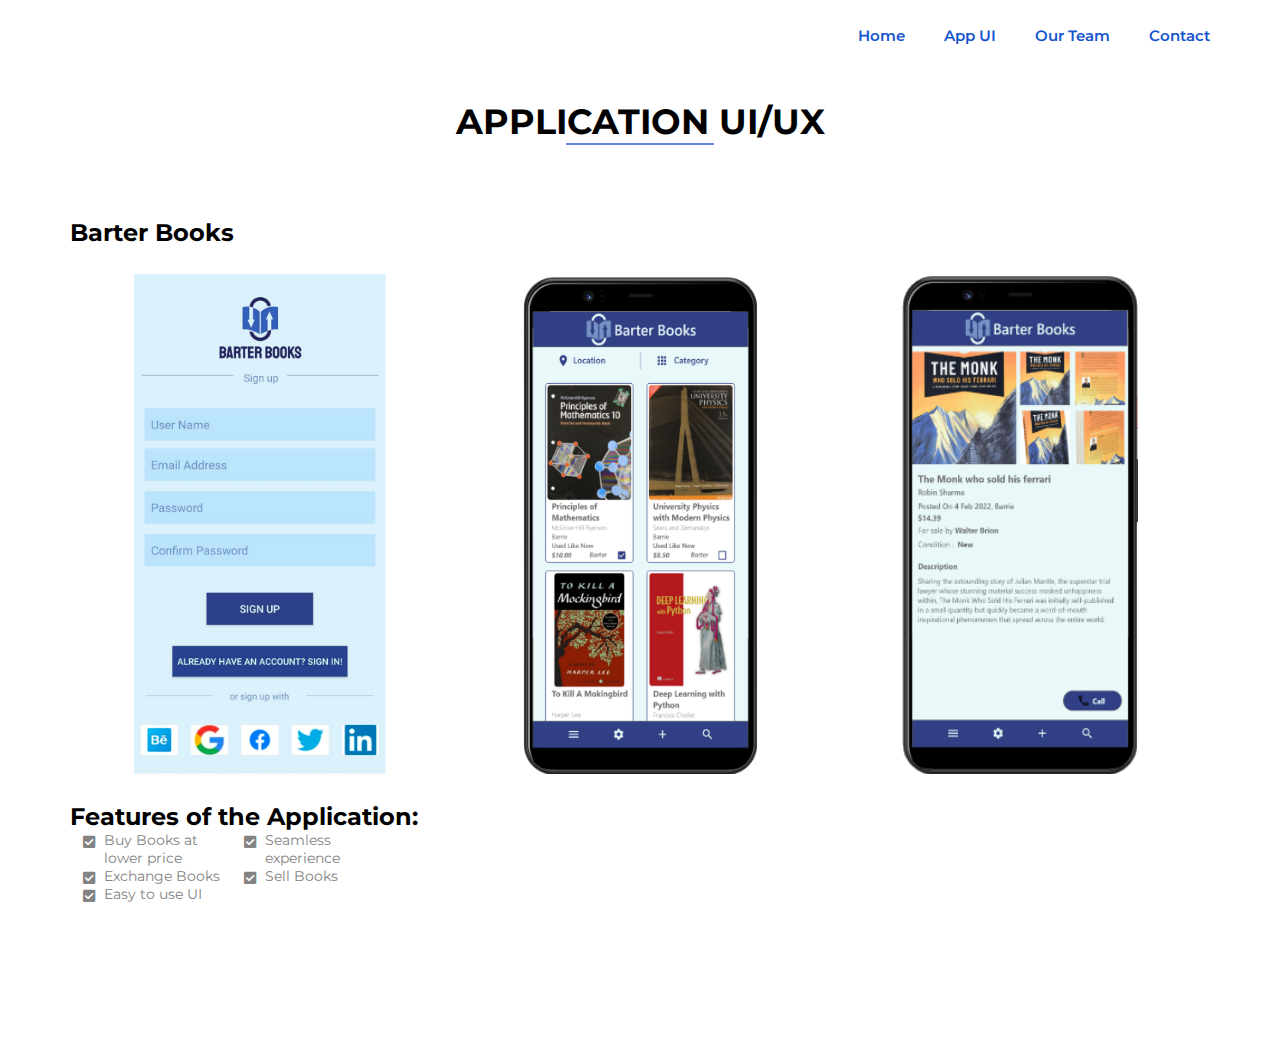
<file: applicationUI.html>
<!DOCTYPE html>
<html lang="en">

<head>
   <meta charset="UTF-8" />
   <meta name="viewport" content="width=device-width, initial-scale=1.0" />
   <title>Sanchit | Portfolio</title>
   <link href="./css/header.css" rel="stylesheet" />
   <link href="./css/main.css" rel="stylesheet" />
   <link href="./css/home.css" rel="stylesheet" />
   <link href="./css/about.css" rel="stylesheet" />

   <link href="./css/portfolio.css" rel="stylesheet" />

   <link href="./css/contact.css" rel="stylesheet" />
   <link href="./css/footer.css" rel="stylesheet" />
</head>

<body>
    <header>
        <div class="container">
           <div class="row">
              <div class="brand-name">
              </div>
              <div class="hamburger">
                 <i class="fa fa-bars"></i>
              </div>
              
              <nav class="navbar navbar-expand-sm bg-dark">
               <div class="container-fluid">
                 <ul class="navbar-nav">
                  
                   <li class="nav-item">
                     <a class="nav-link" href="index.html">Home</a>
                   </li>
                   <li class="nav-item">
                     <a class="nav-link" href="applicationUI.html">App UI</a>
                   </li>
                   <li class="nav-item">
                      <a class="nav-link" href="ourteam.html">Our Team</a>
                    </li>
                   <li class="nav-item">
                      <a class="nav-link" href="contact me.html">Contact</a>
                    </li>
                 </ul>
               </div>
             </nav>
               
  
           </div>
        </div>
     </header>

<section class="portfolio" id="portfolio">
    <div class="container">
       <div class="row">
          <div class="title text-center">
             <h1>Application UI/UX</h1>
          </div>
       </div>

       <div class="row">
          <div class="filter-btn">
             <ul id="filterBtn">
          </div>
       </div>


       



      
 
 
     


       <h2>Barter Books</h2>
       <br>
       <div class="row">
          <!-- <div class="gallery"> -->
          <div class="col item" data-id="web">
             <div class="inner">
                <img width="20px" height="500px" class="" src="./img/portfolio/project_7.png" alt="portfolio" />
             </div>
          </div>
          <div class="col item" data-id="web">
             <div class="inner">
                <img width="20px" height="500px" class="" src="./img/portfolio/ScreenHomebarter.png" alt="portfolio" />
             </div>
          </div>
          <div class="col item" data-id="web">
             <div class="inner">
                <img width="20px" height="500px" class="" src="./img/portfolio/ScreenDetailsbarter.png" alt="portfolio" />
             </div>
          </div>
          <div class="skills">
            <h2>Features of the Application:</h2>
            <div class="skills-list">
               <ul class="fa-ul">
                  <li><span class="fa-li"><i class="fas fa-check-square"></i></span>Buy Books at lower price </li>
                  <li><span class="fa-li"><i class="fas fa-check-square"></i></span>Exchange Books</li>
                  <li><span class="fa-li"><i class="fas fa-check-square"></i></span>Easy to use UI</li>
                 
                
               </ul>
               <ul class="fa-ul">
                  <li><span class="fa-li"><i class="fas fa-check-square"></i></span>Seamless experience</li>
                  <li><span class="fa-li"><i class="fas fa-check-square"></i></span>Sell Books</li>
                 
               </ul>
            </div>
         </div>

       </div>
       <br>
       <br>       
    </div>

    </div>
    </div>
    </div>
 </section>


</body>
 </html>
</file>
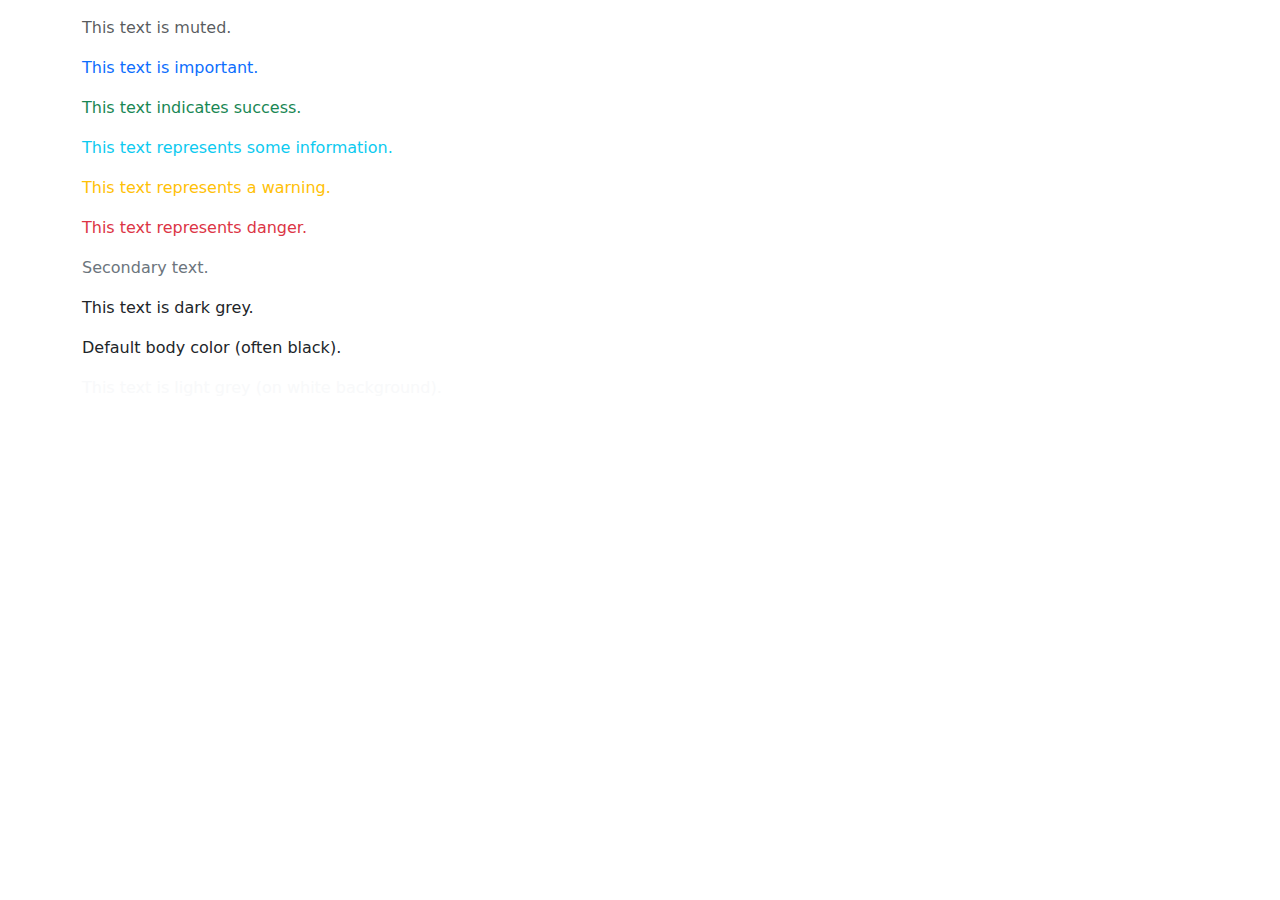
<file: Report.html>
<!DOCTYPE html>
<html lang="en">
<head>
  <meta charset="utf-8">
  <meta name="viewport" content="width=device-width, initial-scale=1">
  <link href="https://cdn.jsdelivr.net/npm/bootstrap@5.1.3/dist/css/bootstrap.min.css" rel="stylesheet">
  <script src="https://cdn.jsdelivr.net/npm/bootstrap@5.1.3/dist/js/bootstrap.bundle.min.js"></script>
</head>
<body>

<div class="container mt-3">
  <p class="text-muted">This text is muted.</p>
  <p class="text-primary">This text is important.</p>
  <p class="text-success">This text indicates success.</p>
  <p class="text-info">This text represents some information.</p>
  <p class="text-warning">This text represents a warning.</p>
  <p class="text-danger">This text represents danger.</p>
  <p class="text-secondary">Secondary text.</p>
  <p class="text-dark">This text is dark grey.</p>
  <p class="text-body">Default body color (often black).</p>
  <p class="text-light">This text is light grey (on white background).</p>
  <p class="text-white">This text is white (on white background).</p>
</div>

</body>
</html>
</file>
<file: css/header.css>
header {
  position: absolute;
  padding: 0px 15px;
  left: 0px;
  right: 0px;
  z-index: 11;
}

.fixed {
  background-color: rgb(236, 241, 250);
  position: fixed;
  border-color: #eee;
  animation: fixHeader 1s ease;
  z-index: 11;
}

@keyframes fixHeader {
  0% {
    transform: translateY(-100%);
  }

  100% {
    transform: translateY(0%);
  }
}

.container {
  max-width: 1140px;
  margin: auto;
}

header .row {
  justify-content: space-between;
  align-items: center;
}

.brand-name a {
  font-size: 22px;
  font-weight: 500;
  color: rgb(236, 241, 250);
  position: relative;
  font-family: 'Lobster', cursive;
}

.fixed .brand-name a {
  color: #000;
}

.hamburger .fa {
  font-size: 20px;
  background-color: rgb(236, 241, 250);
  color: #01143e;
  display: none;
  height: 30px;
  width: 35px;
  border-radius: 2px;
  line-height: 30px;
  text-align: center;
  cursor: pointer;
  border: 1px solid #eee;
}

.navbar ul {
  list-style: none;
  margin: 0;
  padding: 0;
}

.navbar ul li {
  display: inline;
  margin-left: 35px;
}

.navbar ul li a {
  font-size: 15px;
  line-height: 72px;
  color: rgb(20, 85, 207);
  font-weight: 600;
  /* display: block; */
  position: relative;
}

.fixed .navbar ul li a {
  color: #000;
}

.navbar ul li a::before {
  content: "";
  height: 2px;
  background-color: rgb(236, 241, 250);
  width: 0%;
  position: absolute;
  right: 0px;
  bottom: -27px;
  cursor: pointer;
  transition: all 0.5s ease;
}

.fixed .navbar ul li a::before {
  background-color: #5f88e0;
}

.navbar ul li a:hover::before {
  width: 100%;
  left: 0px;
}

.navbar ul li a.active::before {
  width: 100%;
  left: 0;
}
</file>
<file: css/main.css>
@import url("https://fonts.googleapis.com/css2?family=Montserrat:wght@300;400;500;600;700&display=swap");
@import url('https://fonts.googleapis.com/css2?family=Lobster&display=swap');

@import url("https://cdnjs.cloudflare.com/ajax/libs/font-awesome/5.13.0/css/all.min.css");
@import url("https://stackpath.bootstrapcdn.com/font-awesome/4.7.0/css/font-awesome.min.css");

html {
  scroll-behavior: smooth;
}

body {
  margin: 0;
  font-family: "Montserrat", sans-serif;
  background-color: rgb(236, 241, 250);
}


* {
  box-sizing: border-box;
  margin: 0;
  object-fit: contain;
}

a {
  text-decoration: none;
  font-size: 15px;
}

.row {
  display: flex;
  flex-wrap: wrap;
}

.title {
  flex: 0 0 100%;
  max-width: 100%;
  margin-bottom: 40px;
}

.title h1 {
  color: #000;
  display: inline-block;
  font-size: 35px;
  font-weight: 700;
  text-transform: uppercase;
  margin: 0px 0px 10px;
  position: relative;
}

.title h1::before {
  content: "";
  left: 0;
  right: 30%;
  position: absolute;
  height: 2px;
  background-color: #5f88e0;
  bottom: -2px;
}

.title p {
  font-size: 12px;
  color: #838383;
  font-weight: 400;
  letter-spacing: 2px;
}

.text-center {
  text-align: center !important;
}

.text-right {
  text-align: right !important;
}

.text-left {
  text-align: left !important;
}

.align-items-center {
  align-items: center;
}

.space-between {
  justify-content: space-between;
}

.button {
  flex: 0 0 33.33%;
  max-width: 33.33%;
  text-align: right;
}

.button a {
  font-size: 14px;
  color: rgb(236, 241, 250);
  background-color: transparent;
  border: 1.5px solid rgb(236, 241, 250);
  border-radius: 4px;
  padding: 12px 25px;
  display: inline-block;
  text-transform: uppercase;
  font-weight: 600;
  cursor: pointer;
  transition: all 0.5s ease;
}

.button a:hover {
  background-color: #fff;
  color: #000;
}

@media(max-width: 991px) {
  .block h1 {
    font-size: 50px;
  }
}

@media(max-width: 767px) {
  .home .home-content .block h1 {
    font-size: 40px;
  }

  .home .home-content .block h3 {
    font-size: 25px;
  }

  header {
    padding: 15px;
    position: fixed;
    background-color: rgb(236, 241, 250);
    border-bottom: 1px solid #eee;
  }

  .brand-name .logo {
    color: #01143e;
  }

  .hamburger .fa {

    display: inline-block;
  }

  .navbar {
    position: absolute;
    background-color: rgb(236, 241, 250);
    width: 100%;
    left: 0px;
    top: 60px;
    padding: 15px;
    border-top: 1px solid #eee;
    border-bottom: 1px solid #eee;
    display: none;
  }

  .navbar .show {
    display: block;
  }

  .navbar ul li {
    display: block;
    margin-left: 0;

  }

  .navbar ul li a {
    line-height: 42px;
    color: #01143e;
  }

  .navbar ul li a::before {
    bottom: -3px;
    background-color: #01143e;
  }

  .about .img {
    flex: 0 0 100%;
    max-width: 100%;
  }

  .about .text {
    flex: 0 0 100%;
    max-width: 100%;
    padding-left: 0px;
    padding-top: 30px;
  }

  .service-content .box {
    padding: 30px;
    flex: 0 0 100%;
    max-width: 100%;
  }

  .gallery .item {
    flex: 0 0 50%;
    max-width: 50%;
    position: relative;
    padding: 8px;
  }

  .message .container .row .message-text {
    flex: 0 0 100%;
    max-width: 100%;
  }

  .message .button {
    flex: 0 0 100%;
    max-width: 100%;
    text-align: left;

  }

  .blog-content {
    padding: 40px 20px;
  }

  .blog-content .blog-box {
    flex: 0 0 100%;
    max-width: 100%;
    margin-bottom: 40px;
  }

  .contact-form {
    padding: 20px;
  }

  .contact-form .col-6 {
    flex: 0 0 100%;
    max-width: 100%;
  }
}

@media(max-width: 500px) {
  .home .home-content .block {
    padding-left: 20px;
  }

  .home .home-content .block h1 {
    font-size: 30px;
  }

  .home .home-content .block h3 {
    font-size: 15px;
  }

  .about .about-content .social a {
    margin: 0px 3px;
  }

  .gallery .item {
    flex: 0 0 100%;
    max-width: 100%;
  }

  .testimonials-box .testimonials-img {
    flex-wrap: wrap;
    text-align: center;
  }

  .testimonials-img .test-img {
    flex: 0 0 100%;
    max-width: 100%;

  }


}
</file>
<file: css/home.css>
.home {
  min-height: 100vh;
  background-image: url("../img/hero.png");
  background-size: cover;
  background-position: right;
  padding: 15px;
}

.full-screen {
  min-height: 100vh;
}
.home-content {
  display: flex;
  flex-wrap: wrap;
  align-items: center;
  flex: 0 0 100%;
  max-width: 100%;
}

.block {
  flex: 0 0 75%;
  max-width: 75%;
  color: rgb(236, 241, 250);
  padding-left: 35px;
  border-left: 3px solid rgb(236, 241, 250);
  margin-top: 50px;
}
.block h1 {
  font-size: 70px;
  font-weight: 600;
  margin: 0;
  padding: 0;
}
.block h3 {
  font-size: 25px;
  font-weight: 500;
  margin: 0;
  padding: 0;
}
.block h6 {
  font-size: 18px;
  font-weight: 500;
  margin: 0;
  padding: 0;
}
.cv-btn {
  padding-top: 20px;
}
.cv-btn a {
  font-size: 14px;
  color: rgb(236, 241, 250);
  background-color: transparent;
  border: 1px solid rgb(236, 241, 250);
  border-radius: 4px;
  padding: 12px 25px;
  display: inline-block;
  text-transform: uppercase;
  font-weight: 600;
  cursor: pointer;
  transition: all 0.5s ease;
}
.cv-btn a:hover {
  background-color: #fff;
  color: #000;
}
</file>
<file: css/about.css>
.about {
  padding: 200px 40px;
  background: lightblue url("img/Logo_1-removebg-preview.png") no-repeat fixed center;
}

.img {
  flex: 0 0 50%;
  max-width: 50%;
}

.img img {
  width: 100%;
  border-radius: 4px;
  display: block;
}

.text {
  flex: 0 0 50%;
  max-width: 50%;
  padding-left: 30px;
}

.text h4 {
  font-size: 25px;
  font-weight: 600;
  margin: 0 0 10px;
  color: #000;
}

.text h6 {
  font-size: 18px;
  font-weight: 500;
  margin: 0 0 25px;
  color: #000;
}

.text h6 span {
  color: #5f88e0;
  position: relative;
}

.text h6 span::before {
  content: "";
  left: 0;
  right: 90%;
  position: absolute;
  height: 2px;
  bottom: 0px;
  transition: all 0.5s ease;
}

.text h6 span:hover::before {
  content: "";
  left: 0;
  right: 0;
  position: absolute;
  height: 2px;
  background-color: #5f88e0;
  bottom: 0px;
}

.text p {
  font-size: 15px;
  font-weight: 400;
  line-height: 24px;
  color: #838383;
}

.skills {
  padding: 20px 0px;
}

.skills h6 {
  font-size: 18px;
  font-weight: 400;
  margin: 0 0 25px;
  color: #000;
}

.skills-list {
  width: 300px;
  display: flex;
  justify-content: space-between;
}

.fa-ul li {
  font-size: 14px;
  font-weight: 400;
  color: #838383
}

.fa-ul .fa-li {
  font-size: 14px;
  font-weight: 400;
  color: #838383
}

.social {
  padding-top: 10px;
}

.social a {
  height: 30px;
  width: 30px;
  background-color: #000;
  display: inline-block;
  border: 1px solid #000;
  border-radius: 4px;
  line-height: 28px;
  text-align: center;
  margin: 0px 1px;
  transition: all 0.5s ease;
  -webkit-transition: all 0.5s ease;
}

.social a:hover {
  background-color: transparent;
  color: #000;
}

.social a .fa {
  color: #fff;
  font-size: 14px;
}

.social a .fa:hover {
  color: #000;
}
</file>
<file: css/portfolio.css>
.portfolio {
    background-color: #fff;
    padding: 100px 15px;
}

.portfolio .container .row .title h1::before {
    left: 30%;
}

.filter-btn {
    flex: 0 0 100%;
    max-width: 100%;
}

.filter-btn ul {
    list-style: none;
    text-align: center;
    padding: 0;
}

.filter-btn ul li {
    color: #000;
    font-weight: 500;
    font-size: 15px;
    display: inline-block;
    margin: 0px 8px;
    text-transform: uppercase;
    cursor: pointer;
    padding-bottom: 0;
}

.filter-btn ul li.active {
    color: #5f88e0;
    border-bottom: 2px solid #5f88e0;
}

.filter-btn {
    margin-bottom: 25px;
}

.gallery {
    flex: 0 0 100%;
    max-width: 100%;
    display: flex;
    flex-wrap: wrap;
}

.item {
    flex: 0 0 33.33%;
    max-width: 33.33%;
    position: relative;
    padding: 8px;
}

.inner {
    position: relative;
}

.item img {
    width: 100%;
    display: block;
}

.item .overlay {
    position: absolute;
    left: 0;
    top: 0;
    bottom: 0;
    right: 0;
    background-color: rgba(0, 0, 0, 0.6);
    z-index: 10;
    display: flex;
    flex-wrap: nowrap;
    flex-direction: column;
    align-items: center;
    justify-content: center;
    opacity: 0;
    transition: all 0.5s ease;
}

.item:hover .overlay {
    opacity: 1;
}

.overlay .fa {
    height: 50px;
    width: 50px;
    background-color: #5f88e0;
    color: #fff;
    display: inline-block;
    text-align: center;
    line-height: 50px;
    border-radius: 50%;
    cursor: pointer;
}

.item:hover .overlay .fa {
    animation: galleryIcon 0.8s ease;
    -webkit-animation: galleryIcon 0.8s ease;
}

@keyframes galleryIcon {
    0% {
        transform: translate(-20px);
        opacity: 0;
    }

    100% {
        transform: translate(0);
        opacity: 1;
    }
}

.overlay h4 {
    margin-top: 15px;
    font-size: 25px;
    font-weight: 600;
    color: #fff;
}

.item:hover .overlay h4 {
    animation: galleryText 0.8s ease;
    -webkit-animation: galleryText 0.8s ease;
}

@keyframes galleryText {
    0% {
        transform: translate(20px);
        opacity: 0;
    }

    100% {
        transform: translate(0);
        opacity: 1;
    }
}

.lightbox {
    position: fixed;
    left: 0;
    right: 0;
    top: 0;
    bottom: 0;
    z-index: 100;
    background-color: rgba(0, 0, 0, 0.6);
    justify-content: center;
    align-items: center;
}

.show {
    display: flex;
}

.hide {
    display: none;
}

.close-lightbox {
    height: 35px;
    width: 35px;
    background-color: #5f88e0;
    color: #fff;
    text-align: center;
    line-height: 35px;
    position: absolute;
    right: 10px;
    top: 10px;
    cursor: pointer;
    border-radius: 50%;
    z-index: 101;
}

.lightbox img {
    max-width: 90%;
    max-height: 80%;
    display: block;

}

.message {
    background-color: #01143e;
    padding: 40px 15px;
}

.message .message-text {
    flex: 0 0 66.66%;
    max-width: 66.66%;
}

.message .message-text h2 {
    font-size: 20px;
    color: #fff;
    font-weight: 400;
    margin: 0;
    padding: 0;
    line-height: 35px;
}
</file>
<file: css/contact.css>
.contact {
    padding: 100px 15px;
}

.contact .row .title h1::before {
    left: 30%;
}

.contact-form {
    background-color: #fff;
    flex: 0 0 100%;
    max-width: 100%;
    padding: 40px;
    border: 1.5px solid #eee;
    border-radius: 5px;
}

.contact-text {
    flex: 0 0 100%;
    max-width: 100%;
    padding-bottom: 20px;
}

.contact-text h2 {
    font-size: 26px;
    font-weight: 600;
    margin: 0;
    padding: 0;
}

.contact-text p {
    font-size: 15px;
    font-weight: 400;
    line-height: 24px;
    color: #838383;
    margin: 0;
}

.contact-form .row {
    flex-wrap: wrap;
}

.col-6 {
    flex: 0 0 calc(50% - 15px);
    max-width: calc(50% - 15px);
}

.col-6 input {
    border-radius: 5px;
}

.col-12 {
    flex: 0 0 100%;
    max-width: 100%;
}

.form-control {
    height: 45px;
    width: 100%;
    margin-bottom: 15px;
    border: 1px solid #ced4da;
    padding: 6px 12px;
    font-size: 14px;
    font-weight: 400;
    font-family: "Montserrat", sans-serif;

}

.contact-form textarea.form-control {
    height: 120px;
    border-radius: 5px;
}

.form-control::placeholder {
    color: #838383
}

.contact-form .button {
    flex: 0 0 100%;
    max-width: 100%;
}

.contact-form .btn a {
    background-color: #5f88e0;
    float: right;
}

.contact-form .btn a:hover {
    color: #fff;
    background-color: #01143e;
}
</file>
<file: css/footer.css>
footer {
    padding: 70px 15px;
    background-color: #01143e;
}

.footer-logo {
    flex: 0 0 100%;
    max-width: 100%;
    text-align: center;
    font-size: 45px;
    font-family: 'Lobster', cursive;
    color: rgb(236, 241, 250);
    font-weight: 900;
}

.social-link {
    flex: 0 0 100%;
    max-width: 100%;
    text-align: center;
    padding-top: 15px;
}

.social-link a {
    color: #055a9b;
    display: inline-block;
    margin: 0px 12px;
    transition: all 0.5s ease;
}

.social-link a:hover {
    color: rgb(236, 241, 250)
}

.copyright {
    background-color: #669ade;
    border-top: 1px solid #d073bc;
    padding: 15px;
}

.copyright p {
    margin: 0;
    text-align: center;
    font-size: 14px;
    font-weight: 400;
    color: rgb(236, 241, 250);
}
</file>
